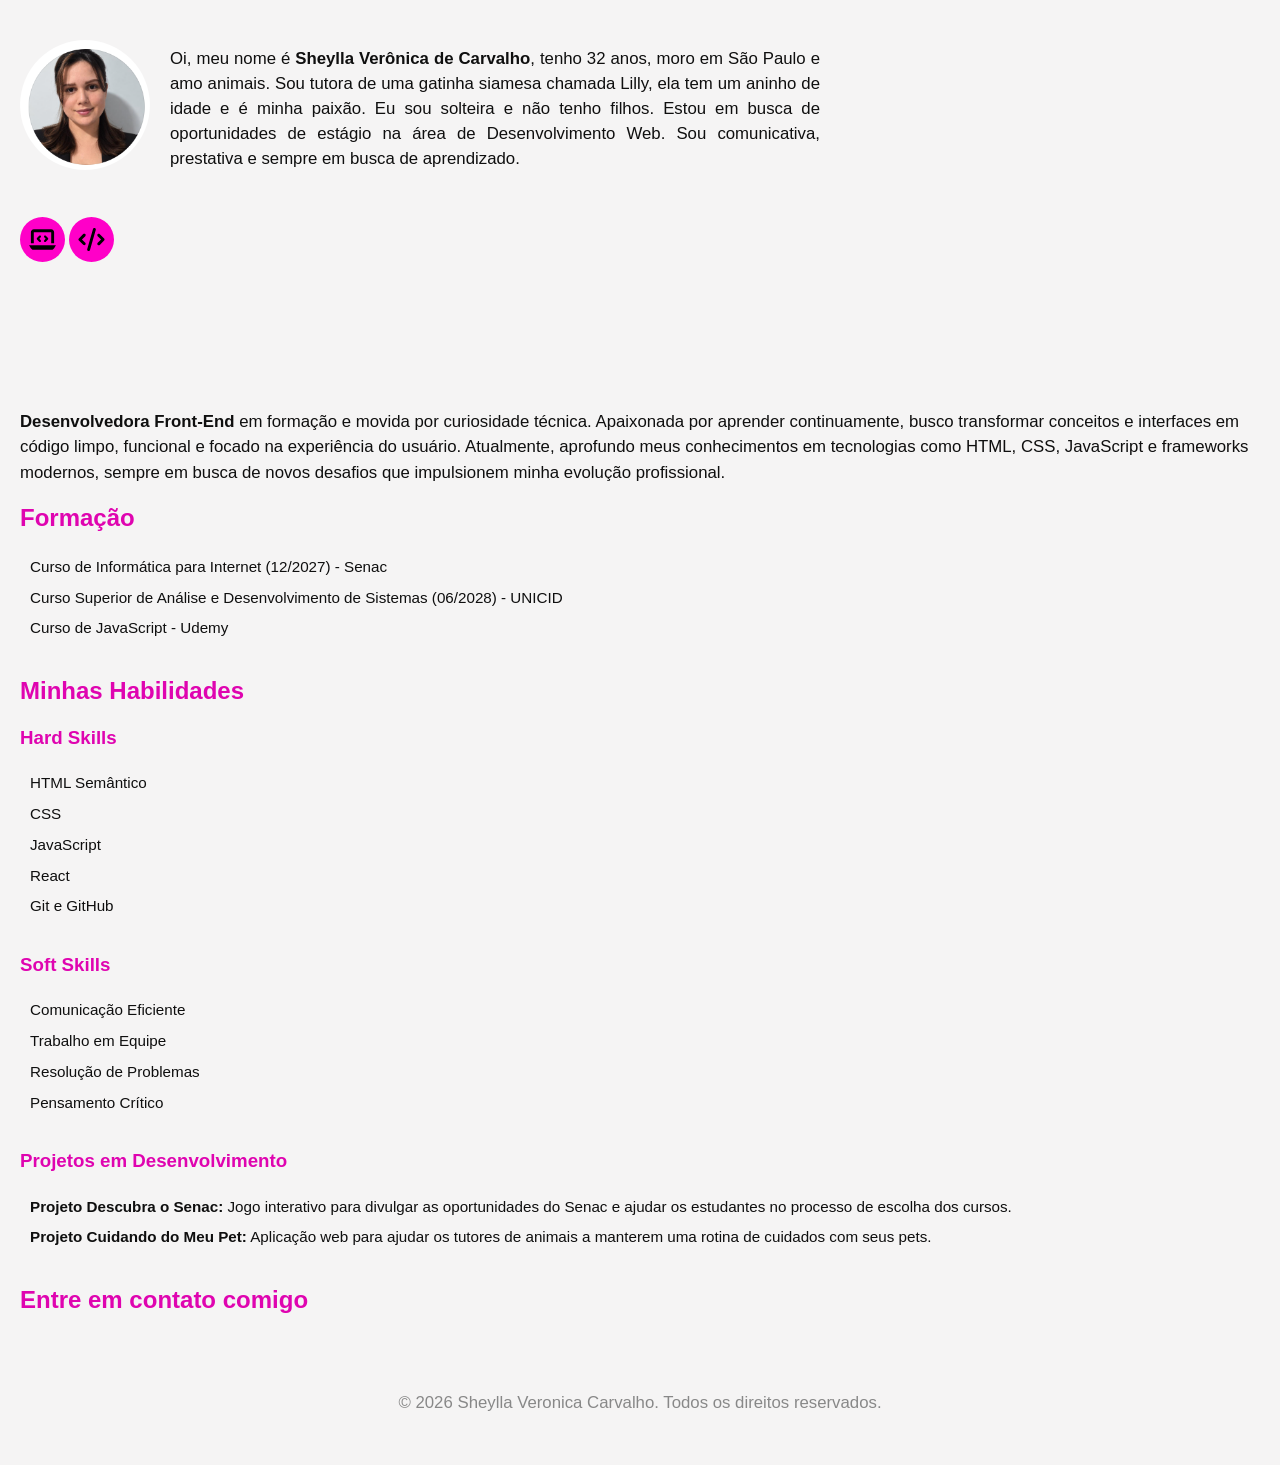
<file: index.html>
<!DOCTYPE html>
<html lang="pt-BR">

<head>
    <meta charset="UTF-8">
    <meta name="viewport" content="width=device-width, initial-scale=1.0">
    <link rel="icon" href="pictures/f.fund.jpg">
    <title>Portfolio Sheylla</title>
    <link rel="stylesheet" href="style.css">
</head>

<body id="conteudo_principal" class="tema_claro">

    <!-- ÍCONE ALTERNAR TEMA -->
    <svg id="icone_alternar_tema"><use href="pictures/solar-eclipse.svg"></use>
    </svg>

    <!-- CABEÇALHO / APRESENTAÇÃO -->
    <header class="secao-header">
        <p><img src="pictures/FOTO.P.png" alt="Foto de Sheylla" class="foto-perfil" /></p>
        
        <p class="texto-apresentacao">
            Oi, meu nome é <strong>Sheylla Verônica de Carvalho</strong>, tenho 32 anos, moro em São Paulo e amo animais. Sou tutora de uma gatinha siamesa chamada Lilly, ela tem um aninho de idade e é minha paixão. Eu sou solteira e não tenho filhos. Estou em busca de oportunidades de estágio na área de Desenvolvimento Web. Sou comunicativa, prestativa e sempre em busca de aprendizado.
        </p>
    </header>

    <!-- CONTEÚDO PRINCIPAL -->
    <main class="conteudo-principal">

        <!-- SOBRE MIM -->
        <section id="sobremim" class="bloco-secao">
            <div class="grupo-icones">
                <img src="pictures/laptop-code-solid-full.svg" alt="Ícone Laptop" class="icone-separador" />
                <img src="pictures/code-solid-full.svg" alt="Ícone Código" class="icone-separador" />
            </div>

            <p class="texto-sobre">
                <p><strong>Desenvolvedora Front-End</strong> em formação e movida por curiosidade técnica. Apaixonada por aprender continuamente, busco transformar conceitos e interfaces em código limpo, funcional e focado na experiência do usuário. Atualmente, aprofundo meus conhecimentos em tecnologias como HTML, CSS, JavaScript e frameworks modernos, sempre em busca de novos desafios que impulsionem minha evolução profissional.
            </p>
        </section>

        <!-- FORMAÇÃO -->
        <section id="formacao" class="bloco-secao">
            <h2>Formação</h2>
            <ul class="lista-info">
                <li>Curso de Informática para Internet (12/2027) - Senac</li>
                <li>Curso Superior de Análise e Desenvolvimento de Sistemas (06/2028) - UNICID</li>
                <li>Curso de JavaScript - Udemy</li>
            </ul>
        </section>

        <!-- HABILIDADES -->
        <section id="habilidades" class="bloco-secao">
            <h2>Minhas Habilidades</h2>
            
            <h3>Hard Skills</h3>
            <ul class="lista-info">
                <li>HTML Semântico</li>
                <li>CSS</li>
                <li>JavaScript</li>
                <li>React</li>
                <li>Git e GitHub</li>
            </ul>

            <h3>Soft Skills</h3>
            <ul class="lista-info">
                <li>Comunicação Eficiente</li>
                <li>Trabalho em Equipe</li>
                <li>Resolução de Problemas</li>
                <li>Pensamento Crítico</li>
            </ul>
        </section>

        <!-- PROJETOS -->
        <section id="projetos" class="bloco-secao">
            <h3>Projetos em Desenvolvimento</h3>
            <ul class="lista-info">
                <li><strong>Projeto Descubra o Senac:</strong> Jogo interativo para divulgar as oportunidades do Senac e ajudar os estudantes no processo de escolha dos cursos.</li>
                <li><strong>Projeto Cuidando do Meu Pet:</strong> Aplicação web para ajudar os tutores de animais a manterem uma rotina de cuidados com seus pets.</li>
            </ul>
        </section>

        <!-- CONTATO -->
        <section id="contato" class="bloco-secao">
            <h2>Entre em contato comigo</h2>
            <ul class="redes-sociais">
                <li>
                    <a href="https://github.com/veronic4-creator" target="_blank" aria-label="GitHub">
                        <svg class="icone"><use href="pictures/GH.svg"></use></svg>
                    </a>
                </li>
                <li>
                    <a href="https://www.linkedin.com/in/sheylla-veronica-2a37a6299/r" target="_blank" aria-label="LinkedIn">
                        <svg class="icone"><use href="pictures/linkedInIco.svg"></use></svg>
                    </a>
                </li>
                <li>
                    <a href="mailto:sheylla.vcarvalho@senacsp.edu.br" aria-label="E-mail">
                        <svg class="icone"><use href="pictures/meuemail.svg"></use></svg>
                    </a>
                </li>
                <li>
                    <a href="https://wa.me/qr/FWYJCKVCPW4WO1" target="_blank" aria-label="WhatsApp">
                        <svg class="icone"><use href="pictures/square-whatsapp-brands-solid-full.svg"></use></svg>
                    </a>
                </li>
            </ul>
        </section>

    </main>

    <!-- RODAPÉ -->
    <footer>
        <p>© 2026 Sheylla Veronica Carvalho. Todos os direitos reservados.</p>
    </footer>

    <script src="app.js"></script>
</body>

</html>
</file>
<file: style.css>
/* RESET BÁSICO */
* {
    margin: 0;
    padding: 0;
    box-sizing: border-box;
}

/* ESTILO GLOBAL DO CORPO */
body {
    position: relative; /* Ponto de referência para o ícone absoluto */
    background-color: #f5f4f4;
    color: #0f0f0f;
    font-family: Arial, sans-serif;
    line-height: 1.5;
    padding: 10px;
    display:grid;
    flex-direction:column;
    justify-content:center;
    align-items: center;
    min-height: 70vh;
}

/* HEADER E SEÇÕES */
.secao-header {
  max-width: 800px; /* Aumenta a largura para caber a foto e o texto */
  display: flex; /* Alinha os elementos lado a lado */
  flex-direction: row; /* Coloca lado a lado (horizontal) */
  align-items: center; /* Alinha a foto e o texto verticalmente ao centro */
  gap: 20px; /* Cria um espaço entre a foto e o texto */
  text-align:justify
}
.secao-header {
   .secao-header {
    /* Adiciona uma borda na parte de baixo */
    border-bottom: 2px solid #2a2a2a; /* Cinza escuro discreto */
   }
}



/* FOTO DE PERFIL */
.foto-perfil {
    width: 130px;
    height: 130px;
    border-radius: 50%; /* Círculo perfeito */
    object-fit: cover;  /* Encaixa a imagem sem achatar */
}


/* ÍCONES SEPARADORES */
.icone-separador {
    width: 45px;
    height: 45px;
    margin: 40px 0;
    padding: 8px;
    background-color: #ff00c8;
    border-radius: 50%;
    transition: transform 0.4s ease;
}

/* ESTILO DOS TEXTOS PADRÃO */
 .texto-sobre {
    height:100px;
    font-size:small;
    color: #0c0c0c;
    max-width: 400px;
    text-align:justify;
    align-self: center;
}

/* TÍTULOS (H2, H3) */ 
h2, h3 {
    color: #df04b0;
    margin: 15px 0 10px;
}

/* LISTAS DE INFORMAÇÕES */
.lista-info {
    list-style-type:none;
    padding: 10px;
    margin-bottom: 15px;
}

.lista-info li {
    margin-bottom: 8px;
    font-size: 0.95rem;
}

/* REDES SOCIAIS (CONTATO) */
.redes-sociais {
    display: flex;
    justify-content: center;
    gap: 20px;
    list-style: none;
    margin-top: 10px;
}

.icone {
    width: 35px;
    height: 35px;
    fill: #ff00c8;
    transition: transform 0.2s ease;
}

.icone:hover {
    transform: scale(1.15);
}

/* RODAPÉ */
footer {
    text-align: center;
    font-size: 0.8rem;
    color: #888888;
    margin-top: 20px;
    padding-bottom: 10px;
}

/* =================================================== */
/* --- POSICIONAMENTO DO ÍCONE --- */
/* =================================================== */

#icone_alternar_tema {
    position:absolute;
    top: 30px;
    right: 75px;
    width: 60px;
    height: 60px;
    cursor: pointer;
    scale: 1.8;
}

/* Cor do ícone no modo claro */
body.tema_claro #icone_alternar_tema {
    fill: #222222;
}

/* =================================================== */
/* --- ESTILOS DO TEMA ESCURO --- */
/* =================================================== */

/* Fundo escuro e cor de texto geral */
body.tema_escuro {
    background-color: #121212;
    color: #ffffff;
}

/* Cor do ícone de alternar tema no modo escuro */
body.tema_escuro #icone_alternar_tema {
    fill: #fefdf9;
}

/* Força a cor clara em todos os textos no modo escuro */
body.tema_escuro p,
body.tema_escuro .texto-apresentacao,
body.tema_escuro .texto-sobre,
body.tema_escuro li,
body.tema_escuro strong {
    color: #f5eef1;
}

/* Preenchimento dos ícones das redes sociais no modo escuro */
body.tema_escuro .icone {
    fill: #ff00c8; 
}

/* RESPONSIVIDADE (Tablets e Desktops) */
@media (min-width: 768px) {
    body {
        padding: 40px 20px;
    }

    p, .texto-apresentacao, .texto-sobre {
        font-size: 1.05rem;
    }
}
</file>
